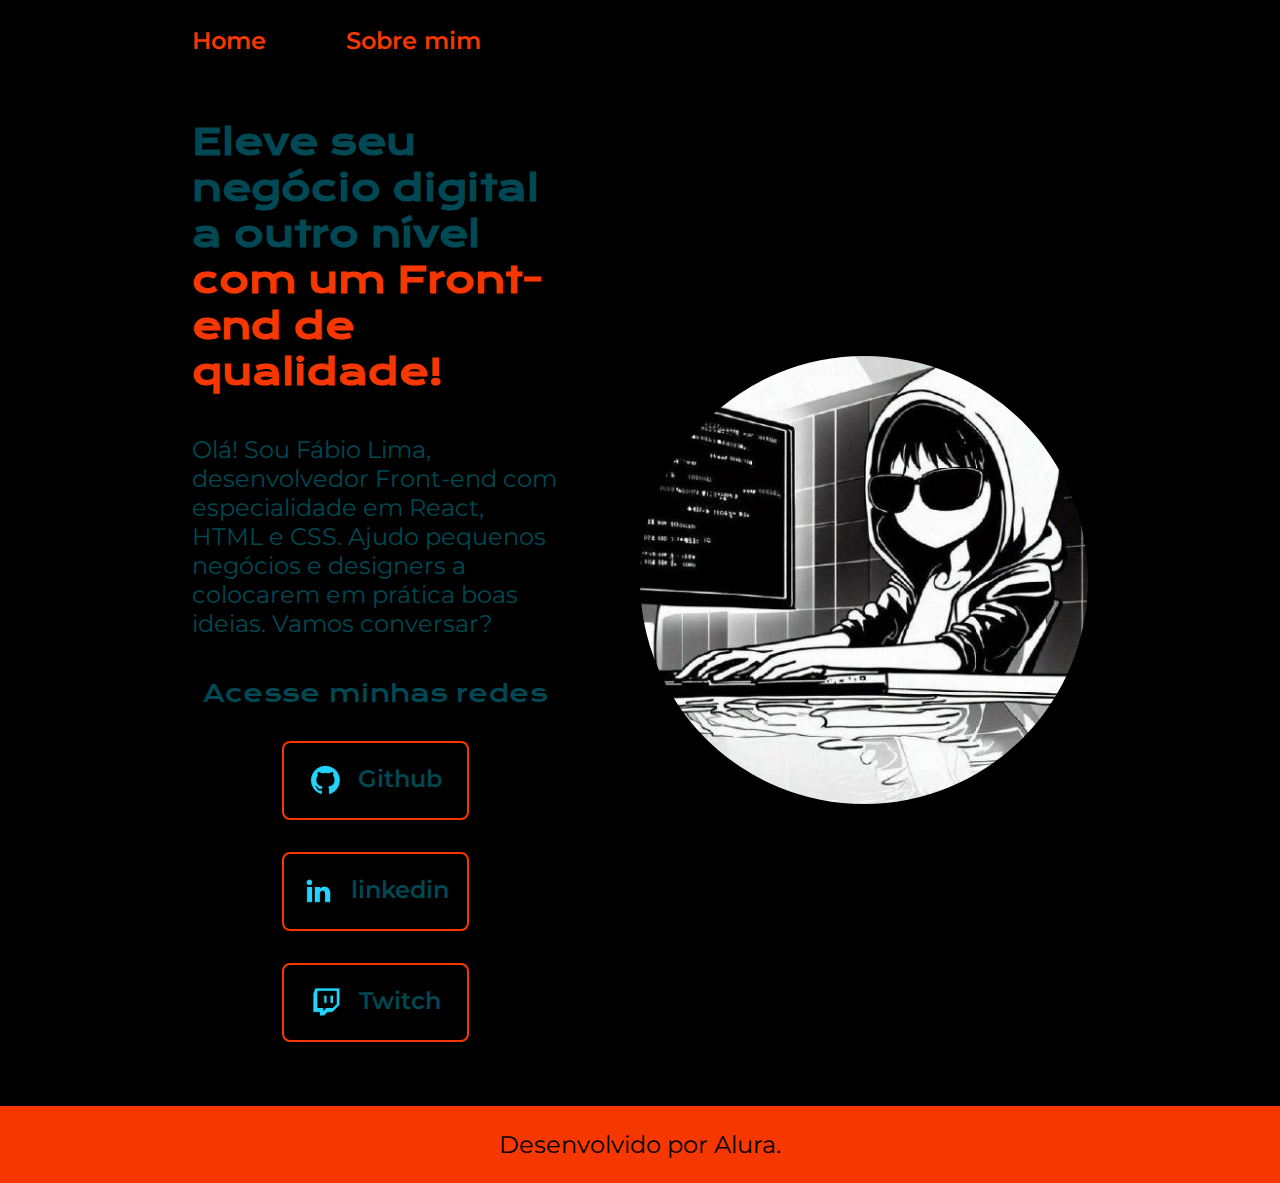
<file: Portifolio-HTML-e-CSS/Portifolio-HTML-e-CSS-/index.html>
<!DOCTYPE html>
<html lang="pt-br">

<head>
    <meta charset="UTF-8">
    <meta http-equiv="X-UA-Compatible" content="IE=edge">
    <meta name="viewport" content="width=device-width, initial-scale=1.0">
    <title>Portifolio</title>
    <link rel="stylesheet" href="./styles/style.css">
</head>

<body>
    <header class="cabecalho">
        <nav class="cabecalho__menu">
            <a class="cabecalho__menu__link" href="index.html">Home</a>
            <a class="cabecalho__menu__link" href="about.html">Sobre mim</a>
        </nav>
    </header>
    <main class="apresentacao">
        <section class="apresentacao__conteudo">
            <h1 class="apresentacao__conteudo__titulo">Eleve seu negócio digital a outro nível<strong 
            class="titulo-destaque"> com um Front-end de qualidade!
            </strong></h1>
            <p class="apresentacao__conteudo__texto">Olá! Sou Fábio Lima, desenvolvedor
            Front-end com especialidade em React, HTML e
            CSS. Ajudo pequenos negócios e designers a
            colocarem em prática boas ideias. Vamos
            conversar?</p>
            <div class="apresentacao__links">
                <h2 class="apresentacao__links__subtitulo">Acesse minhas redes</h2>
                <a class="apresentacao__links__navegacao" href="https://github.com/rafaballerini">
                    <img src="./assets/github.png">
                    Github
                </a>
                <a class="apresentacao__links__navegacao" href="https://linkedin.com/in/rafaellaballerini">
                    <img src="./assets/linkedin.png">
                    linkedin
                </a>
                <a class="apresentacao__links__navegacao" href="https://twitch.tv/guilimadev">
                    <img src="./assets/twitch.png">
                    Twitch
                </a>
            </div>
        </section>
        <img class="apresentacao__imagem" src="./assets/img.jpeg" alt="Foto da Joana Santos programando">
    </main>
    <footer class="rodape">
        <p>Desenvolvido por Alura.</p>
    </footer>
</body>

</html>
</file>
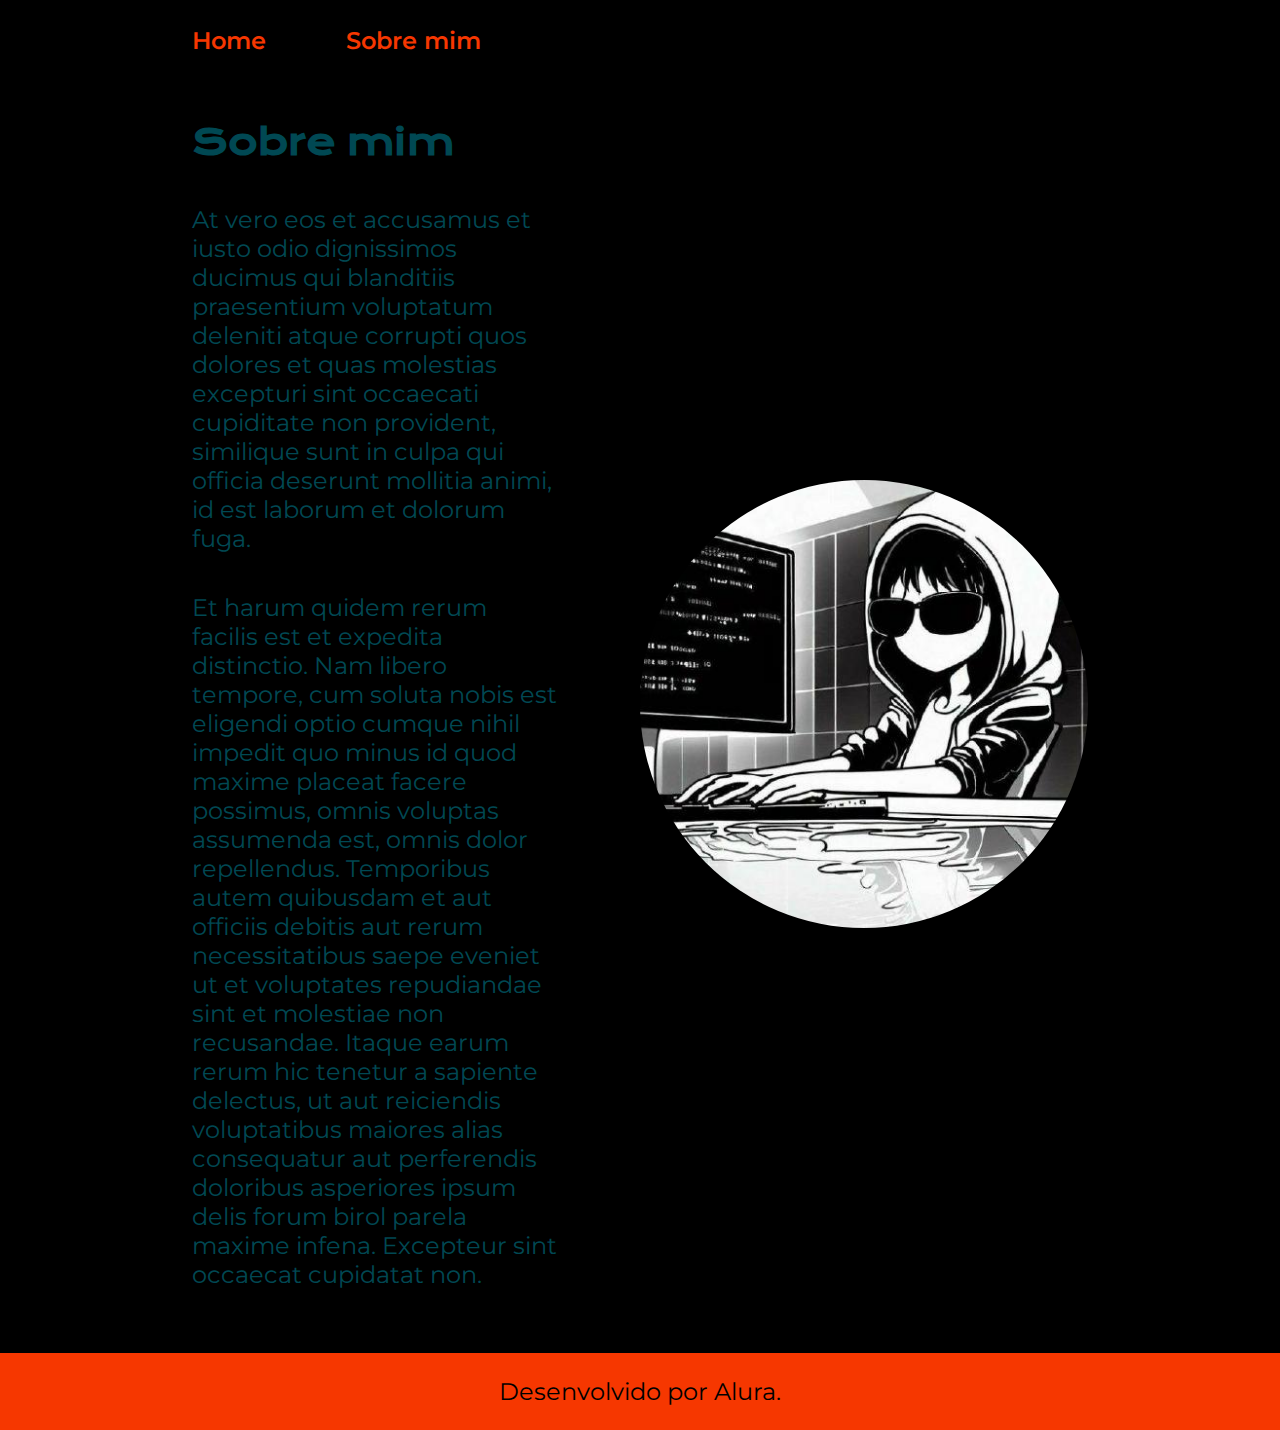
<file: Portifolio-HTML-e-CSS/Portifolio-HTML-e-CSS-/about.html>
<!DOCTYPE html>
<html lang="pt-br">

<head>
    <meta charset="UTF-8">
    <meta http-equiv="X-UA-Compatible" content="IE=edge">
    <meta name="viewport" content="width=device-width, initial-scale=1.0">
    <title>Sobre mim</title>
    <link rel="stylesheet" href="./styles/style.css">
</head>

<body>
    <header class="cabecalho">
        <nav class="cabecalho__menu">
            <a class="cabecalho__menu__link" href="index.html">Home</a>
            <a class="cabecalho__menu__link" href="about.html">Sobre mim</a>
        </nav>
    </header>

    <main class="apresentacao">
        <section class="apresentacao__conteudo">
            <h1 class="apresentacao__conteudo__titulo">Sobre mim</h1>
            <p class="apresentacao__conteudo__texto">At vero eos et accusamus et iusto odio dignissimos ducimus qui blanditiis praesentium voluptatum deleniti
                atque corrupti quos dolores et quas molestias excepturi sint occaecati cupiditate non provident,
                similique sunt in culpa qui officia deserunt mollitia animi, id est laborum et dolorum fuga.
            </p>
            <p class="apresentacao__conteudo__texto">
                Et harum quidem rerum facilis est et expedita distinctio. Nam libero tempore, cum soluta nobis est
                eligendi optio cumque nihil impedit quo minus id quod maxime placeat facere possimus, omnis voluptas
                assumenda est, omnis dolor repellendus. Temporibus autem quibusdam et aut officiis debitis aut rerum
                necessitatibus saepe eveniet ut et voluptates repudiandae sint et molestiae non recusandae. Itaque earum
                rerum hic tenetur a sapiente delectus, ut aut reiciendis voluptatibus maiores alias consequatur aut
                perferendis doloribus asperiores ipsum delis forum birol parela maxime infena. Excepteur sint occaecat
                cupidatat non.</p>
        </section>
        <img class="apresentacao__imagem" src="./assets/img.jpeg" alt="Foto da Joana Santos programando">
    </main>

    <footer class="rodape">
        <p>Desenvolvido por Alura.</p>
    </footer>
</body>

</html>
</file>
<file: Portifolio-HTML-e-CSS/Portifolio-HTML-e-CSS-/styles/style.css>
@import url('https://fonts.googleapis.com/css2?family=Krona+One&family=Montserrat:wght@400;600&display=swap');

:root {
    --cor-primaria: #000000;
    --cor-secundaria: #004853;
    --cor-terciaria: #f63700;
    --cor-hover: #272727;

    --fonte-primaria: 'Krona One', sans-serif;
    --fonte-secundaria: 'Montserrat', sans-serif;
}
*{
    margin: 0;
    padding: 0;
}

body{
    box-sizing: border-box;
    background-color: var(--cor-primaria);
    color: var(--cor-secundaria);
}
.cabecalho{
    padding: 2% 0% 0% 15%;
}
.cabecalho__menu{
    display: flex;
    gap: 80px;
}
.cabecalho__menu__link{
    font-family: var(--fonte-secundaria);
    font-size: 1.5rem;
    font-weight: 600;
    color: var(--cor-terciaria);
    text-decoration: none;
}
.apresentacao{
    padding: 5% 15%;
    display: flex;
    align-items: center;
    justify-content: space-between;
    gap: 82px;
}
.apresentacao__conteudo{
    width: 50%;
    display: flex;
    flex-direction: column;
    gap: 40px;
}

.apresentacao__conteudo__titulo{
    font-size: 2.25rem;
    font-family: var(--fonte-primaria);
}
.titulo-destaque{
    color: var(--cor-terciaria);
}
.apresentacao__conteudo__texto{
    font-size: 1.5rem;
    font-family: var(--fonte-secundaria);
}

.apresentacao__links{
    display: flex;
    flex-direction: column;
    justify-content: space-between;
    align-items: center;
    gap: 32px;
}
.apresentacao__links__subtitulo{
    font-family: var(--fonte-primaria);
    font-weight: 400;
    font-size: 1.5rem;
}
.apresentacao__links__navegacao{
    display: flex;
    justify-content: center;
    gap: 16px;
    border: 2px solid var(--cor-terciaria);
    width: 50%;
    text-align: center;
    border-radius: 8px;
    font-size: 1.5rem;
    font-weight: 600;
    padding: 21.5px 0;
    text-decoration: none;
    color: var(--cor-secundaria);
    font-family: var(--fonte-secundaria);
}
.apresentacao__links__link:hover{
    background-color: var(--cor-hover);
}
.apresentacao__imagem{
    width: 50%;
    border-radius: 50%;
}
.rodape{
    color: var(--cor-primaria);
    background-color: var(--cor-terciaria);
    padding: 24px;
    text-align: center;
    font-family: var(--fonte-secundaria);
    font-size: 1.5rem;
    font-weight: 400;
}

@media (max-width: 1200px) {
    .cabecalho{
         padding: 10%;  
    }
    .cabecalho__menu{
        justify-content: center;
    }
    .apresentacao{
        flex-direction: column-reverse;
        padding: 5%;
    }
    .apresentacao__conteudo{
        width: auto;
    }
    
}
</file>
